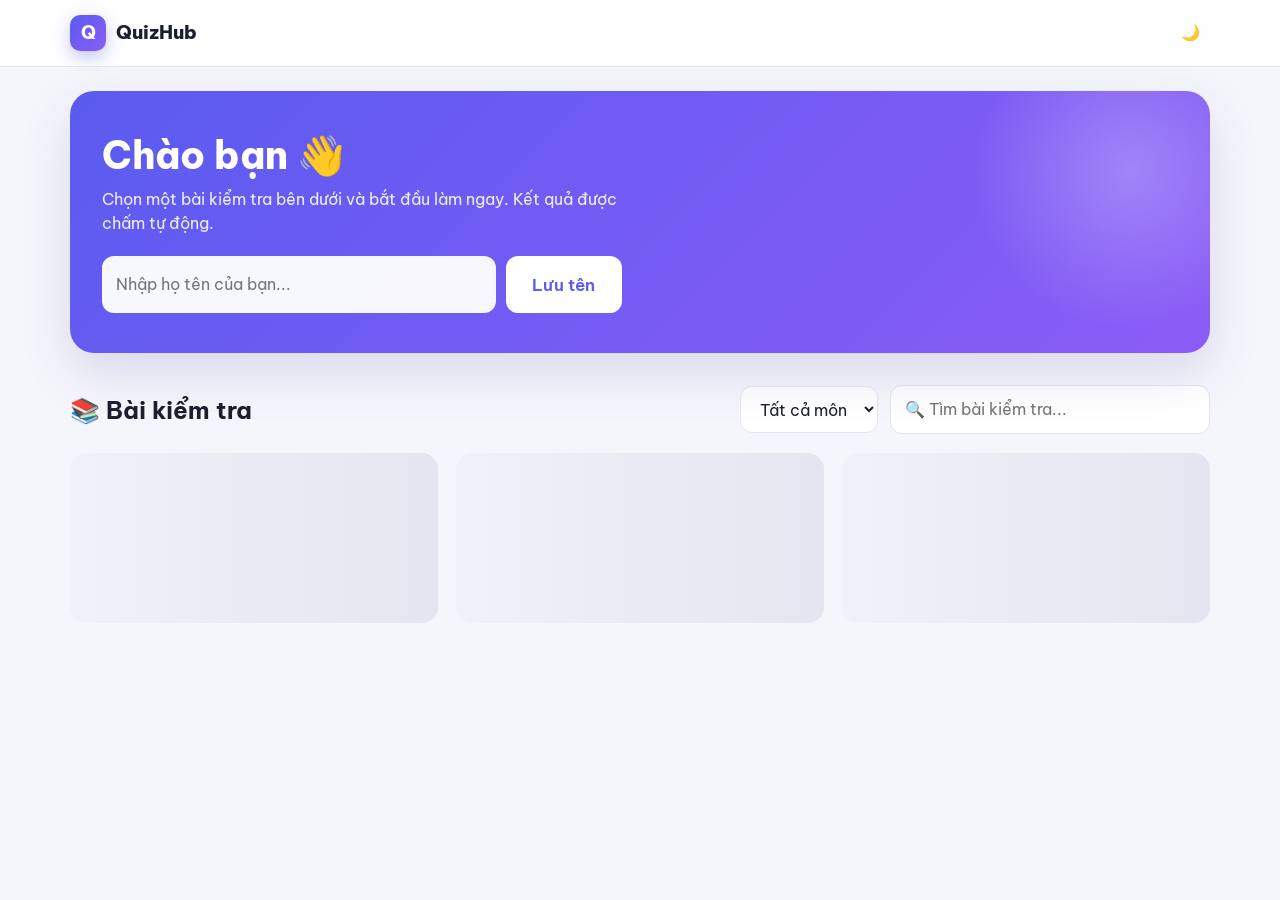
<file: index.html>
<!DOCTYPE html>
<html lang="vi">
<head>
  <meta charset="UTF-8">
  <meta name="viewport" content="width=device-width, initial-scale=1.0">
  <title>QuizHub — Luyện thi trắc nghiệm</title>
  <link rel="icon" href="data:image/svg+xml,<svg xmlns='http://www.w3.org/2000/svg' viewBox='0 0 100 100'><text y='.9em' font-size='90'>📝</text></svg>">
  <link rel="stylesheet" href="css/style.css">
</head>
<body>
  <header class="topbar">
    <div class="inner">
      <a href="./" class="brand"><span class="logo">Q</span>QuizHub</a>
      <div class="spacer"></div>
      <button class="btn btn-ghost icon-btn" id="theme-btn" title="Đổi giao diện sáng/tối">🌙</button>
    </div>
  </header>

  <main class="container" id="app">
    <section class="hero">
      <h1>Chào bạn<span id="hello-name"></span> 👋</h1>
      <p>Chọn một bài kiểm tra bên dưới và bắt đầu làm ngay. Kết quả được chấm tự động.</p>
      <form class="name-box" id="name-form">
        <input id="name-input" placeholder="Nhập họ tên của bạn..." maxlength="60" autocomplete="name" required>
        <button class="btn btn-lg" style="background:#fff;color:#5b5bf0">Lưu tên</button>
      </form>
    </section>

    <div class="toolbar">
      <h2>📚 Bài kiểm tra</h2>
      <div class="spacer"></div>
      <select id="subject-filter" style="width:auto"><option value="">Tất cả môn</option></select>
      <input class="search" id="search" placeholder="🔍 Tìm bài kiểm tra...">
    </div>

    <div class="grid grid-tests" id="tests">
      <div class="skeleton"></div><div class="skeleton"></div><div class="skeleton"></div>
    </div>
  </main>

  <script type="module" src="js/home.js"></script>
</body>
</html>
</file>
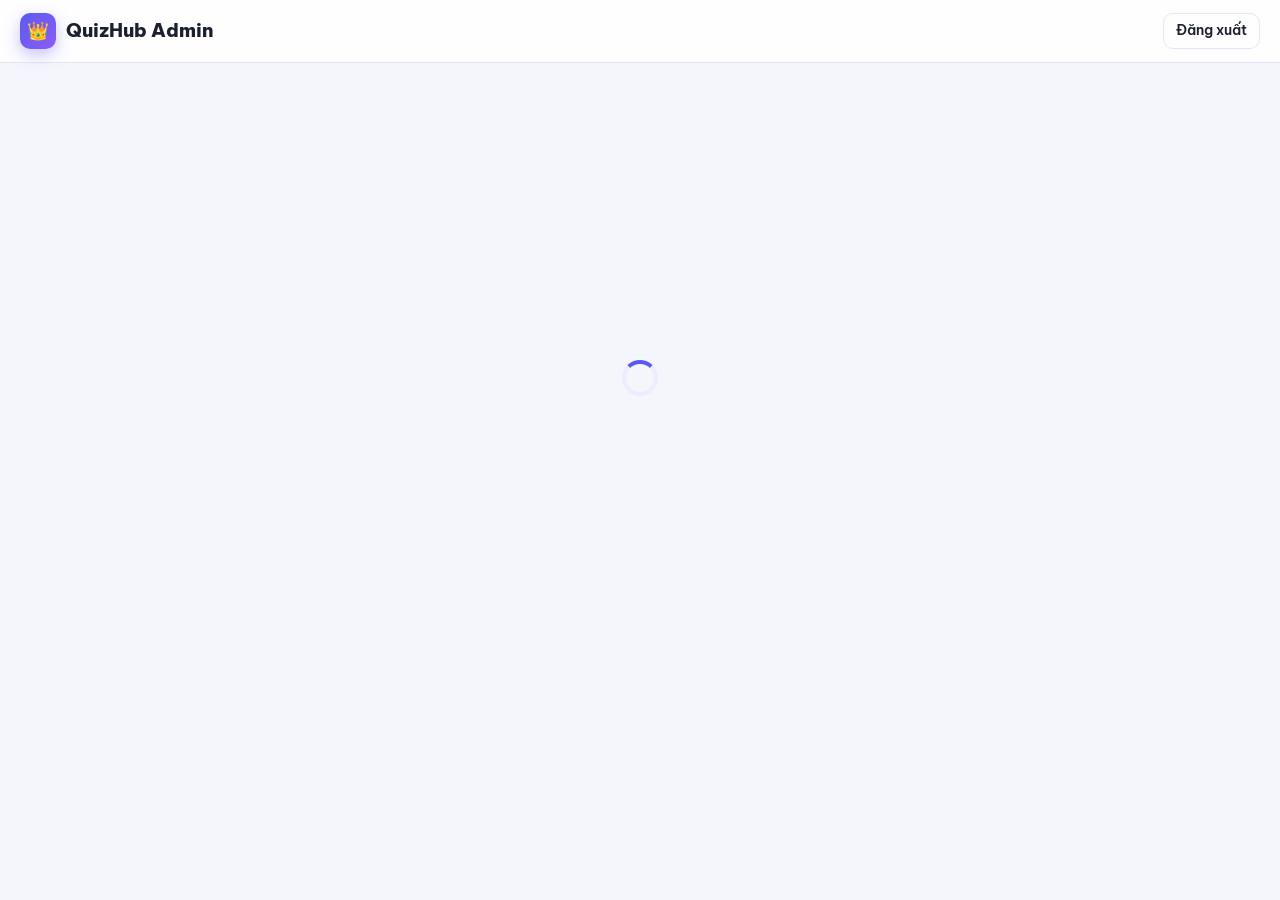
<file: admin.html>
<!DOCTYPE html>
<html lang="vi">
<head>
  <meta charset="UTF-8">
  <meta name="viewport" content="width=device-width, initial-scale=1.0">
  <title>Admin Dashboard — QuizHub</title>
  <link rel="icon" href="data:image/svg+xml,<svg xmlns='http://www.w3.org/2000/svg' viewBox='0 0 100 100'><text y='.9em' font-size='90'>👑</text></svg>">
  <link rel="stylesheet" href="css/style.css">
</head>
<body>
  <header class="topbar">
    <div class="inner" style="max-width:none">
      <a href="admin.html" class="brand"><span class="logo">👑</span>QuizHub Admin</a>
      <div class="spacer"></div>
      <button class="btn btn-outline btn-sm" id="btn-logout">Đăng xuất</button>
    </div>
  </header>

  <div class="center-screen" id="loading"><div class="spinner"></div></div>

  <div class="center-screen hidden" id="login-ui">
    <div class="card login-card">
      <h2 style="text-align:center;margin-bottom:1.5rem">Đăng nhập Admin</h2>
      <form id="login-form">
        <label>Email</label>
        <div class="field"><input type="email" id="l-email" required></div>
        <label>Mật khẩu</label>
        <div class="field"><input type="password" id="l-pwd" required></div>
        <button class="btn btn-primary" style="width:100%" id="btn-login">Đăng nhập</button>
      </form>
    </div>
  </div>

  <div class="admin-layout hidden" id="admin-ui">
    <aside class="sidebar">
      <a href="#dashboard" class="active" data-view="dashboard">📊 Tổng quan</a>
      <a href="#tests" data-view="tests">📚 Quản lý Bài thi</a>
      <a href="#results" data-view="results">📈 Kết quả & BXH</a>
    </aside>

    <main class="admin-main">
      <!-- VIEW: DASHBOARD -->
      <div id="view-dashboard" class="view">
        <div class="toolbar"><h2>Tổng quan</h2></div>
        <div class="grid grid-stats">
          <div class="card stat"><div class="ico">📚</div><div><b id="st-tests">0</b><span>Bài thi</span></div></div>
          <div class="card stat"><div class="ico">📝</div><div><b id="st-attempts">0</b><span>Lượt làm bài</span></div></div>
          <div class="card stat"><div class="ico">❓</div><div><b id="st-qs">0</b><span>Câu hỏi</span></div></div>
        </div>
      </div>

      <!-- VIEW: TESTS LIST -->
      <div id="view-tests" class="view hidden">
        <div class="toolbar">
          <h2>Quản lý Bài thi</h2>
          <div class="spacer"></div>
          <button class="btn btn-primary" id="btn-new-test">➕ Tạo bài mới</button>
        </div>
        <div class="card table-wrap" style="padding:0">
          <table id="tests-table">
            <thead><tr><th>Tên bài thi</th><th>Trạng thái</th><th>SL Câu</th><th>Lượt làm</th><th>Thao tác</th></tr></thead>
            <tbody></tbody>
          </table>
        </div>
      </div>

      <!-- VIEW: TEST EDIT -->
      <div id="view-edit-test" class="view hidden">
        <div class="toolbar">
          <button class="btn btn-ghost" onclick="location.hash='tests'">← Quay lại</button>
          <h2 id="te-title">Tạo bài thi mới</h2>
          <div class="spacer"></div>
          <button class="btn btn-primary" id="btn-save-test">💾 Lưu bài thi</button>
        </div>
        
        <div class="grid" style="grid-template-columns: minmax(300px, 1fr) 2fr">
          <!-- Cài đặt bài thi -->
          <div class="card">
            <h3>Cài đặt chung</h3><br>
            <label>Tên bài thi *</label>
            <div class="field"><input id="f-title" required></div>
            <label>Mô tả / Hướng dẫn</label>
            <div class="field"><textarea id="f-desc"></textarea></div>
            <label>Môn học (Tùy chọn)</label>
            <div class="field"><input id="f-subj" placeholder="VD: Triết học"></div>
            
            <div class="form-grid">
              <div>
                <label>Thời gian (phút)</label>
                <div class="field"><input type="number" id="f-dur" placeholder="Để trống = ko giới hạn"></div>
              </div>
              <div>
                <label>Chế độ</label>
                <div class="field">
                  <select id="f-mode">
                    <option value="exam">Thi thật (Nộp mới biết điểm)</option>
                    <option value="practice">Luyện tập (Biết ngay đúng sai)</option>
                  </select>
                </div>
              </div>
            </div>

            <br><h3>Hiển thị</h3><br>
            <label class="switch"><input type="checkbox" id="f-pub"> <span>Mở công khai (Public)</span></label>
            <label class="switch"><input type="checkbox" id="f-shuf-q" checked> <span>Trộn thứ tự câu hỏi</span></label>
            <label class="switch"><input type="checkbox" id="f-shuf-o" checked> <span>Trộn thứ tự đáp án</span></label>
            <label class="switch"><input type="checkbox" id="f-show-ans" checked> <span>Cho phép xem lại đáp án sau khi nộp</span></label>
            
            <br>
            <button class="btn btn-danger btn-sm" id="btn-del-test" style="width:100%">🗑️ Xóa bài thi này</button>
          </div>

          <!-- Ngân hàng câu hỏi -->
          <div class="card">
            <div style="display:flex;justify-content:space-between;align-items:center;margin-bottom:1rem">
              <h3 style="margin:0">Danh sách câu hỏi (<span id="q-count">0</span>)</h3>
              <div style="display:flex;gap:.5rem">
                <button class="btn btn-outline btn-sm" id="btn-add-q">➕ Thêm 1 câu</button>
                <button class="btn btn-success btn-sm" id="btn-import">📥 Import File (Word, Excel)</button>
              </div>
            </div>

            <div id="q-list"></div>
            <div class="empty muted" id="q-empty">Chưa có câu hỏi nào.</div>
          </div>
        </div>
      </div>

      <!-- VIEW: RESULTS -->
      <div id="view-results" class="view hidden">
        <div class="toolbar">
          <h2>Kết quả & BXH</h2>
          <div class="spacer"></div>
          <select id="rs-test-sel"><option value="">Tất cả bài thi</option></select>
          <button class="btn btn-outline" id="btn-export-csv">📥 Xuất CSV</button>
        </div>
        <div class="card table-wrap" style="padding:0">
          <table id="attempts-table">
            <thead><tr><th>Học viên</th><th>Bài thi</th><th>Điểm</th><th>Thời gian làm</th><th>Nộp lúc</th><th></th></tr></thead>
            <tbody></tbody>
          </table>
        </div>
      </div>
    </main>
  </div>
  
  <input type="file" id="file-input" accept=".docx,.xlsx,.csv,.txt" class="hidden">

  <script type="module" src="js/admin.js"></script>
</body>
</html>
</file>
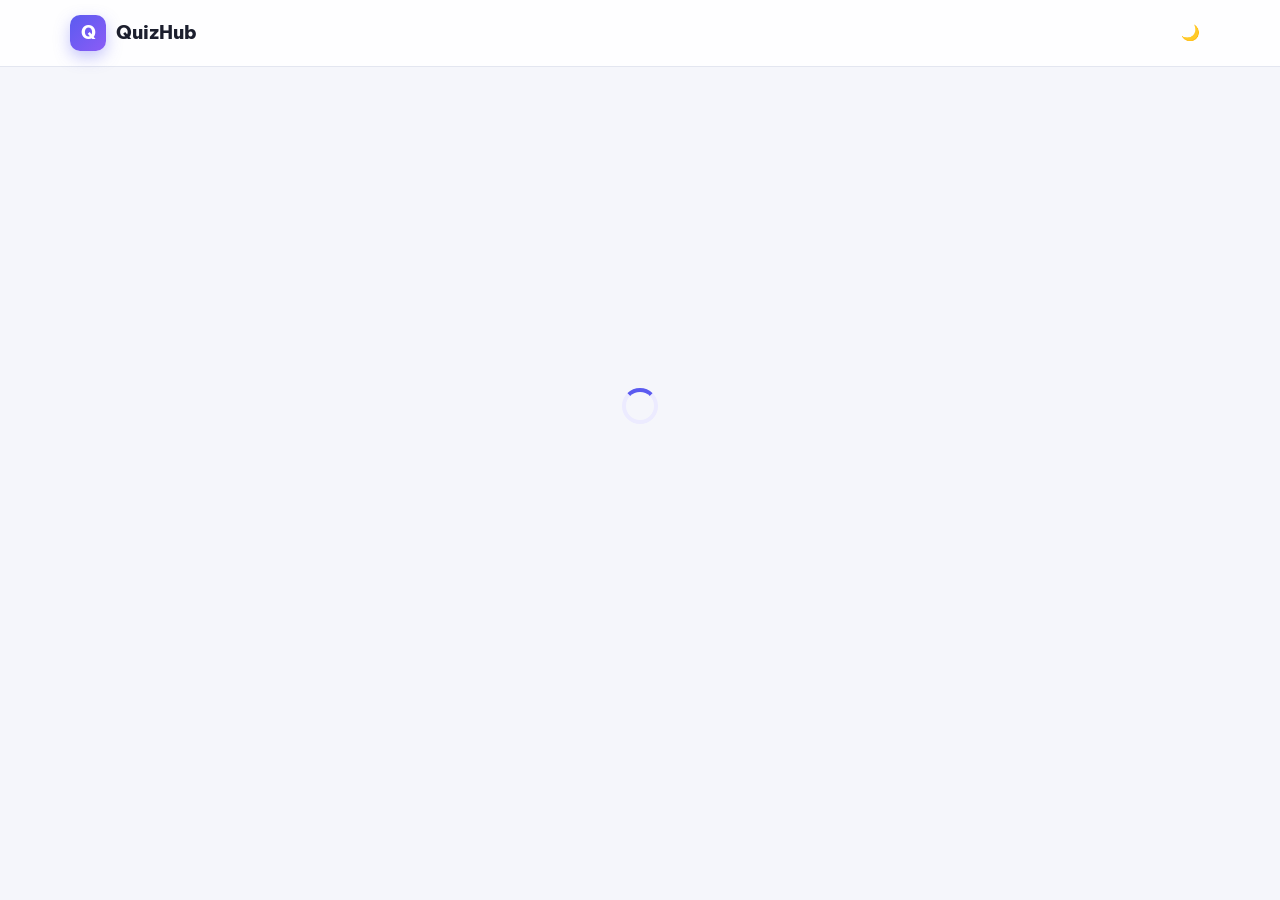
<file: quiz.html>
<!DOCTYPE html>
<html lang="vi">
<head>
  <meta charset="UTF-8">
  <meta name="viewport" content="width=device-width, initial-scale=1.0">
  <title>Làm bài — QuizHub</title>
  <link rel="icon" href="data:image/svg+xml,<svg xmlns='http://www.w3.org/2000/svg' viewBox='0 0 100 100'><text y='.9em' font-size='90'>📝</text></svg>">
  <link rel="stylesheet" href="css/style.css">
  <style>
    #app { max-width: 1300px; }
  </style>
</head>
<body>
  <header class="topbar">
    <div class="inner">
      <a href="./" class="brand"><span class="logo">Q</span>QuizHub</a>
      <div class="spacer"></div>
      <b id="student-name"></b>
      <button class="btn btn-ghost icon-btn" id="theme-btn" title="Đổi giao diện sáng/tối">🌙</button>
    </div>
  </header>

  <main class="container" id="app">
    <div class="center-screen" id="loading"><div class="spinner"></div></div>

    <div id="quiz-ui" class="hidden">
      <div class="quiz-header">
        <h2 id="title" style="margin:0;flex:1"></h2>
        <div class="chip primary" id="mode-badge"></div>
        <div class="timer" id="timer">--:--</div>
        <button class="btn btn-primary" id="btn-submit">Nộp bài</button>
      </div>
      
      <div class="progress" style="margin-bottom:1.5rem"><div id="progress-bar" style="width:0"></div></div>

      <div class="quiz-layout">
        <div class="card">
          <div class="q-number" id="q-number">Câu 1</div>
          <div class="q-content" id="q-content"></div>
          <div class="options" id="options"></div>
          <div class="explain hidden" id="explain"></div>
          
          <div class="quiz-nav">
            <button class="btn btn-outline" id="btn-prev">← Câu trước</button>
            <button class="btn btn-outline" id="btn-flag">🚩 Đánh dấu xem lại</button>
            <div class="spacer"></div>
            <button class="btn btn-primary" id="btn-next">Câu tiếp theo →</button>
          </div>
        </div>

        <div class="card palette-card">
          <div style="font-weight:600;margin-bottom:1rem">Danh sách câu hỏi</div>
          <div class="palette" id="palette"></div>
          <div class="legend" style="margin-top:1rem">
            <span><i style="background:var(--primary)"></i> Đã chọn</span>
            <span><i style="background:var(--surface);border:1px solid var(--border)"></i> Chưa làm</span>
            <span><i style="background:var(--warning)"></i> Đánh dấu</span>
          </div>
        </div>
      </div>
    </div>

    <div id="result-ui" class="hidden">
      <div class="card result-hero">
        <div class="score-ring"><div id="r-score-wrap"><b><span id="r-score">0</span>/<span id="r-total">0</span></b><div class="muted" style="font-size:.85rem;margin-top:-.3rem">điểm</div></div></div>
        <h2 id="r-msg">Hoàn thành bài thi!</h2>
        <p class="muted" id="r-desc"></p>
        
        <div class="result-stats">
          <div class="card"><span class="muted">Đã làm xong trong</span><b id="r-time"></b></div>
          <div class="card"><span class="muted">Tỉ lệ đúng</span><b id="r-pct"></b></div>
          <div class="card"><span class="muted">Điểm hệ 10</span><b id="r-10"></b></div>
        </div>

        <div style="display:flex;gap:1rem;justify-content:center;margin-top:1rem">
          <button class="btn btn-outline" id="btn-review">Xem lại bài làm</button>
          <a class="btn btn-primary" href="./">Về trang chủ</a>
        </div>
      </div>
      
      <div id="leaderboard" class="hidden" style="margin-top:2rem">
        <div class="card">
          <h3 style="margin-bottom:1rem">🏆 Bảng Xếp Hạng Top 10</h3>
          <div class="table-wrap">
            <table id="lb-table">
              <thead><tr><th>Hạng</th><th>Tên học viên</th><th>Điểm</th><th>Thời gian</th><th>Nộp lúc</th></tr></thead>
              <tbody></tbody>
            </table>
          </div>
        </div>
      </div>
    </div>
  </main>

  <script type="module" src="js/quiz.js"></script>
</body>
</html>
</file>
<file: css/style.css>
@import url('https://fonts.googleapis.com/css2?family=Be+Vietnam+Pro:wght@400;500;600;700;800&display=swap');

:root {
  --bg: #f5f6fb;
  --surface: #ffffff;
  --surface-2: #f0f2f9;
  --border: #e3e6f0;
  --text: #1c1f2e;
  --muted: #6b7190;
  --primary: #5b5bf0;
  --primary-2: #8b5cf6;
  --primary-soft: #ecebff;
  --success: #12b76a;
  --success-soft: #e3f8ee;
  --danger: #f04438;
  --danger-soft: #fdeceb;
  --warning: #f79009;
  --warning-soft: #fef4e6;
  --radius: 16px;
  --shadow: 0 1px 2px rgba(16, 24, 40, .04), 0 8px 24px rgba(16, 24, 40, .06);
  --shadow-lg: 0 20px 50px rgba(60, 50, 160, .15);
  --grad: linear-gradient(135deg, var(--primary), var(--primary-2));
}

[data-theme="dark"] {
  --bg: #0f1120;
  --surface: #181b2e;
  --surface-2: #20243b;
  --border: #2b3050;
  --text: #e8eaf6;
  --muted: #9aa0c3;
  --primary-soft: #2a2a5e;
  --success-soft: #11372a;
  --danger-soft: #3e1c1c;
  --warning-soft: #3b2a10;
  --shadow: 0 1px 2px rgba(0, 0, 0, .3), 0 8px 24px rgba(0, 0, 0, .25);
}

* { box-sizing: border-box; }
html, body { margin: 0; }
body {
  font-family: 'Be Vietnam Pro', system-ui, sans-serif;
  background: var(--bg);
  color: var(--text);
  line-height: 1.55;
  -webkit-font-smoothing: antialiased;
  transition: background .2s, color .2s;
}
a { color: var(--primary); text-decoration: none; }
h1, h2, h3 { line-height: 1.25; margin: 0 0 .5rem; }
.muted { color: var(--muted); }
.hidden { display: none !important; }

/* ---------- Layout ---------- */
.topbar {
  position: sticky; top: 0; z-index: 50;
  background: color-mix(in srgb, var(--surface) 85%, transparent);
  backdrop-filter: blur(12px);
  border-bottom: 1px solid var(--border);
}
.topbar .inner { max-width: 1180px; margin: 0 auto; padding: .8rem 1.25rem; display: flex; align-items: center; gap: 1rem; }
.brand { display: flex; align-items: center; gap: .6rem; font-weight: 800; font-size: 1.2rem; color: var(--text); }
.brand .logo { width: 36px; height: 36px; border-radius: 10px; background: var(--grad); display: grid; place-items: center; color: #fff; font-size: 1.1rem; box-shadow: 0 6px 16px rgba(91, 91, 240, .35); }
.spacer { flex: 1; }
.container { max-width: 1180px; margin: 0 auto; padding: 1.5rem 1.25rem 4rem; }

/* ---------- Buttons ---------- */
.btn {
  display: inline-flex; align-items: center; justify-content: center; gap: .5rem;
  border: 1px solid transparent; border-radius: 12px; padding: .65rem 1.1rem;
  font: inherit; font-weight: 600; font-size: .95rem; cursor: pointer;
  transition: transform .08s, box-shadow .2s, background .2s, opacity .2s;
  background: var(--surface-2); color: var(--text); white-space: nowrap;
}
.btn:hover { filter: brightness(.97); }
.btn:active { transform: translateY(1px); }
.btn:disabled { opacity: .55; cursor: not-allowed; }
.btn-primary { background: var(--grad); color: #fff; box-shadow: 0 6px 18px rgba(91, 91, 240, .3); }
.btn-primary:hover { box-shadow: 0 10px 24px rgba(91, 91, 240, .4); filter: none; }
.btn-outline { background: transparent; border-color: var(--border); }
.btn-danger { background: var(--danger-soft); color: var(--danger); }
.btn-success { background: var(--success); color: #fff; }
.btn-ghost { background: transparent; }
.btn-sm { padding: .4rem .75rem; font-size: .85rem; border-radius: 10px; }
.btn-lg { padding: .9rem 1.6rem; font-size: 1.05rem; }
.icon-btn { width: 40px; height: 40px; padding: 0; border-radius: 12px; }

/* ---------- Cards ---------- */
.card { background: var(--surface); border: 1px solid var(--border); border-radius: var(--radius); box-shadow: var(--shadow); padding: 1.4rem; }
.grid { display: grid; gap: 1.1rem; }
.grid-tests { grid-template-columns: repeat(auto-fill, minmax(300px, 1fr)); }
.grid-stats { grid-template-columns: repeat(auto-fit, minmax(200px, 1fr)); }

/* ---------- Hero ---------- */
.hero {
  position: relative; overflow: hidden; border-radius: 24px; padding: 2.5rem 2rem;
  background: var(--grad); color: #fff; margin-bottom: 2rem; box-shadow: var(--shadow-lg);
}
.hero::after {
  content: ''; position: absolute; right: -80px; top: -80px; width: 320px; height: 320px; border-radius: 50%;
  background: radial-gradient(circle, rgba(255, 255, 255, .25), transparent 70%);
}
.hero h1 { font-size: clamp(1.6rem, 3.5vw, 2.4rem); font-weight: 800; }
.hero p { opacity: .9; max-width: 560px; margin: .25rem 0 1.25rem; }
.name-box { display: flex; gap: .6rem; flex-wrap: wrap; max-width: 520px; position: relative; z-index: 1; }
.name-box input { flex: 1; min-width: 220px; border: none; background: rgba(255, 255, 255, .95); color: #1c1f2e; }

/* ---------- Test card ---------- */
.test-card { display: flex; flex-direction: column; gap: .8rem; transition: transform .15s, box-shadow .2s; cursor: pointer; }
.test-card:hover { transform: translateY(-3px); box-shadow: var(--shadow-lg); }
.test-card h3 { font-size: 1.1rem; }
.test-card .desc { color: var(--muted); font-size: .92rem; flex: 1; display: -webkit-box; -webkit-line-clamp: 2; -webkit-box-orient: vertical; overflow: hidden; }
.meta { display: flex; flex-wrap: wrap; gap: .45rem; }
.chip { display: inline-flex; align-items: center; gap: .3rem; font-size: .78rem; font-weight: 600; padding: .25rem .6rem; border-radius: 999px; background: var(--surface-2); color: var(--muted); }
.chip.primary { background: var(--primary-soft); color: var(--primary); }
.chip.success { background: var(--success-soft); color: var(--success); }
.chip.warning { background: var(--warning-soft); color: var(--warning); }
.chip.danger { background: var(--danger-soft); color: var(--danger); }

.toolbar { display: flex; gap: .75rem; flex-wrap: wrap; align-items: center; margin-bottom: 1.2rem; }
.toolbar h2 { margin: 0; }

/* ---------- Forms ---------- */
input, select, textarea {
  font: inherit; color: var(--text); background: var(--surface);
  border: 1px solid var(--border); border-radius: 12px; padding: .7rem .9rem; width: 100%;
  transition: border-color .2s, box-shadow .2s;
}
input:focus, select:focus, textarea:focus { outline: none; border-color: var(--primary); box-shadow: 0 0 0 4px var(--primary-soft); }
textarea { resize: vertical; min-height: 70px; }
label { font-weight: 600; font-size: .9rem; display: block; margin-bottom: .35rem; }
.field { margin-bottom: 1rem; }
.form-grid { display: grid; grid-template-columns: repeat(auto-fit, minmax(220px, 1fr)); gap: 0 1rem; }
.switch { display: flex; align-items: center; gap: .6rem; cursor: pointer; font-weight: 500; margin-bottom: .7rem; }
.switch input { width: 18px; height: 18px; accent-color: var(--primary); }
.search { max-width: 320px; }

/* ---------- Quiz ---------- */
.quiz-layout { display: grid; grid-template-columns: 1fr 300px; gap: 1.25rem; align-items: start; }
@media (max-width: 900px) { .quiz-layout { grid-template-columns: 1fr; } .palette-card { order: -1; } }
.quiz-header { display: flex; align-items: center; gap: 1rem; flex-wrap: wrap; margin-bottom: 1rem; }
.timer { font-variant-numeric: tabular-nums; font-weight: 800; font-size: 1.15rem; padding: .45rem .9rem; border-radius: 12px; background: var(--primary-soft); color: var(--primary); }
.timer.low { background: var(--danger-soft); color: var(--danger); animation: pulse 1s infinite; }
@keyframes pulse { 50% { opacity: .6; } }
.progress { height: 8px; background: var(--surface-2); border-radius: 999px; overflow: hidden; }
.progress > div { height: 100%; background: var(--grad); transition: width .3s; }

.q-number { font-size: .85rem; font-weight: 700; color: var(--primary); text-transform: uppercase; letter-spacing: .04em; }
.q-content { font-size: 1.15rem; font-weight: 600; margin: .5rem 0 1.25rem; white-space: pre-line; }
.options { display: grid; gap: .7rem; }
.option {
  display: flex; gap: .9rem; align-items: flex-start; text-align: left; width: 100%;
  padding: .95rem 1.1rem; border-radius: 14px; border: 2px solid var(--border); background: var(--surface);
  font: inherit; color: var(--text); cursor: pointer; transition: border-color .15s, background .15s, transform .08s;
}
.option:hover:not(:disabled) { border-color: var(--primary); background: var(--primary-soft); }
.option .key { flex: none; width: 32px; height: 32px; border-radius: 10px; display: grid; place-items: center; font-weight: 700; background: var(--surface-2); color: var(--muted); }
.option.selected { border-color: var(--primary); background: var(--primary-soft); }
.option.selected .key { background: var(--primary); color: #fff; }
.option.correct { border-color: var(--success); background: var(--success-soft); }
.option.correct .key { background: var(--success); color: #fff; }
.option.wrong { border-color: var(--danger); background: var(--danger-soft); }
.option.wrong .key { background: var(--danger); color: #fff; }
.option:disabled { cursor: default; }
.explain { margin-top: 1rem; padding: .9rem 1rem; border-radius: 12px; background: var(--warning-soft); font-size: .92rem; }
.quiz-nav { display: flex; gap: .6rem; margin-top: 1.5rem; flex-wrap: wrap; }

.palette { display: grid; grid-template-columns: repeat(auto-fill, minmax(40px, 1fr)); gap: .45rem; margin: 1rem 0; max-height: 320px; overflow: auto; padding: 2px; }
.palette button { aspect-ratio: 1; border-radius: 10px; border: 1.5px solid var(--border); background: var(--surface); font: inherit; font-weight: 600; font-size: .85rem; cursor: pointer; color: var(--text); position: relative; }
.palette button.answered { background: var(--primary); color: #fff; border-color: var(--primary); }
.palette button.current { box-shadow: 0 0 0 3px var(--primary-soft); border-color: var(--primary); }
.palette button.flagged::after { content: ''; position: absolute; top: 3px; right: 3px; width: 7px; height: 7px; border-radius: 50%; background: var(--warning); }
.palette button.correct { background: var(--success); color: #fff; border-color: var(--success); }
.palette button.wrong { background: var(--danger); color: #fff; border-color: var(--danger); }
.legend { display: flex; flex-wrap: wrap; gap: .8rem; font-size: .8rem; color: var(--muted); }
.legend i { display: inline-block; width: 10px; height: 10px; border-radius: 3px; margin-right: .3rem; vertical-align: middle; }

/* ---------- Result ---------- */
.result-hero { text-align: center; padding: 2.5rem 1.5rem; }
.score-ring { --p: 0; width: 170px; height: 170px; border-radius: 50%; margin: 0 auto 1.2rem; display: grid; place-items: center;
  background: conic-gradient(var(--ring, var(--primary)) calc(var(--p) * 1%), var(--surface-2) 0); }
.score-ring > div { width: 136px; height: 136px; border-radius: 50%; background: var(--surface); display: grid; place-items: center; }
.score-ring b { font-size: 2.2rem; font-weight: 800; }
.result-stats { display: flex; justify-content: center; gap: 1rem; flex-wrap: wrap; margin: 1rem 0 1.5rem; }
.result-stats .card { padding: .8rem 1.3rem; min-width: 120px; box-shadow: none; }
.result-stats b { display: block; font-size: 1.4rem; }

/* ---------- Table ---------- */
.table-wrap { overflow-x: auto; }
table { width: 100%; border-collapse: collapse; font-size: .92rem; }
th, td { padding: .75rem .8rem; text-align: left; border-bottom: 1px solid var(--border); vertical-align: middle; }
th { font-size: .78rem; text-transform: uppercase; letter-spacing: .04em; color: var(--muted); font-weight: 700; background: var(--surface-2); }
tr:hover td { background: color-mix(in srgb, var(--surface-2) 50%, transparent); }

/* ---------- Admin ---------- */
.admin-layout { display: grid; grid-template-columns: 240px 1fr; min-height: calc(100vh - 65px); }
.sidebar { background: var(--surface); border-right: 1px solid var(--border); padding: 1.2rem .8rem; position: sticky; top: 65px; height: calc(100vh - 65px); }
.sidebar a { display: flex; align-items: center; gap: .7rem; padding: .7rem .9rem; border-radius: 12px; color: var(--muted); font-weight: 600; margin-bottom: .25rem; }
.sidebar a:hover { background: var(--surface-2); color: var(--text); }
.sidebar a.active { background: var(--primary-soft); color: var(--primary); }
.admin-main { padding: 1.6rem; min-width: 0; }
@media (max-width: 820px) {
  .admin-layout { grid-template-columns: 1fr; }
  .sidebar { position: static; height: auto; display: flex; overflow-x: auto; gap: .3rem; padding: .6rem; border-right: none; border-bottom: 1px solid var(--border); }
  .sidebar a { margin: 0; white-space: nowrap; }
}
.stat { display: flex; gap: 1rem; align-items: center; }
.stat .ico { width: 48px; height: 48px; border-radius: 14px; display: grid; place-items: center; font-size: 1.4rem; background: var(--primary-soft); }
.stat b { font-size: 1.6rem; display: block; line-height: 1.1; }
.stat span { color: var(--muted); font-size: .85rem; }

.bar-chart { display: flex; align-items: flex-end; gap: 6px; height: 180px; padding-top: 1rem; }
.bar-chart .bar { flex: 1; background: var(--grad); border-radius: 6px 6px 0 0; min-height: 2px; position: relative; }
.bar-chart .bar span { position: absolute; top: -20px; left: 50%; transform: translateX(-50%); font-size: .72rem; color: var(--muted); }
.bar-labels { display: flex; gap: 6px; font-size: .7rem; color: var(--muted); margin-top: .35rem; }
.bar-labels span { flex: 1; text-align: center; }

.dropzone { border: 2px dashed var(--border); border-radius: var(--radius); padding: 2.2rem 1rem; text-align: center; cursor: pointer; transition: border-color .2s, background .2s; }
.dropzone:hover, .dropzone.drag { border-color: var(--primary); background: var(--primary-soft); }
.dropzone .big { font-size: 2.4rem; }

.q-edit { border: 1px solid var(--border); border-radius: 14px; padding: 1rem; margin-bottom: .8rem; background: var(--surface); }
.q-edit.invalid { border-color: var(--danger); background: var(--danger-soft); }
.q-edit .opt-row { display: flex; align-items: center; gap: .6rem; margin-top: .45rem; }
.q-edit .opt-row input[type=radio] { width: 20px; height: 20px; flex: none; accent-color: var(--success); }
.q-edit .head { display: flex; gap: .6rem; align-items: center; margin-bottom: .5rem; }

.tabs { display: flex; gap: .3rem; background: var(--surface-2); padding: .3rem; border-radius: 12px; width: fit-content; margin-bottom: 1rem; }
.tabs button { border: none; background: transparent; padding: .5rem 1rem; border-radius: 9px; font: inherit; font-weight: 600; color: var(--muted); cursor: pointer; }
.tabs button.active { background: var(--surface); color: var(--text); box-shadow: var(--shadow); }

/* ---------- Misc ---------- */
.empty { text-align: center; padding: 3rem 1rem; color: var(--muted); }
.empty .big { font-size: 3rem; }
.center-screen { min-height: 70vh; display: grid; place-items: center; }
.login-card { width: 100%; max-width: 400px; }
.spinner { width: 36px; height: 36px; border: 4px solid var(--primary-soft); border-top-color: var(--primary); border-radius: 50%; animation: spin .8s linear infinite; margin: 3rem auto; }
@keyframes spin { to { transform: rotate(360deg); } }
.skeleton { background: linear-gradient(90deg, var(--surface-2), var(--border), var(--surface-2)); background-size: 200% 100%; animation: shimmer 1.2s infinite; border-radius: var(--radius); height: 170px; }
@keyframes shimmer { to { background-position: -200% 0; } }

#toasts { position: fixed; bottom: 1.25rem; right: 1.25rem; display: grid; gap: .5rem; z-index: 1000; }
.toast { background: var(--text); color: var(--surface); padding: .8rem 1.1rem; border-radius: 12px; box-shadow: var(--shadow-lg); font-weight: 500; animation: slidein .25s ease; max-width: 360px; }
.toast.error { background: var(--danger); color: #fff; }
.toast.success { background: var(--success); color: #fff; }
@keyframes slidein { from { transform: translateY(12px); opacity: 0; } }

.modal-backdrop { position: fixed; inset: 0; background: rgba(15, 17, 32, .55); display: grid; place-items: center; z-index: 900; padding: 1rem; animation: fade .15s; }
.modal { background: var(--surface); border-radius: 20px; padding: 1.6rem; max-width: 440px; width: 100%; box-shadow: var(--shadow-lg); }
.modal .actions { display: flex; justify-content: flex-end; gap: .6rem; margin-top: 1.3rem; }
@keyframes fade { from { opacity: 0; } }

.setup-box { max-width: 720px; margin: 3rem auto; }
.setup-box code { background: var(--surface-2); padding: .1rem .4rem; border-radius: 6px; }
.setup-box ol li { margin-bottom: .6rem; }
</file>
